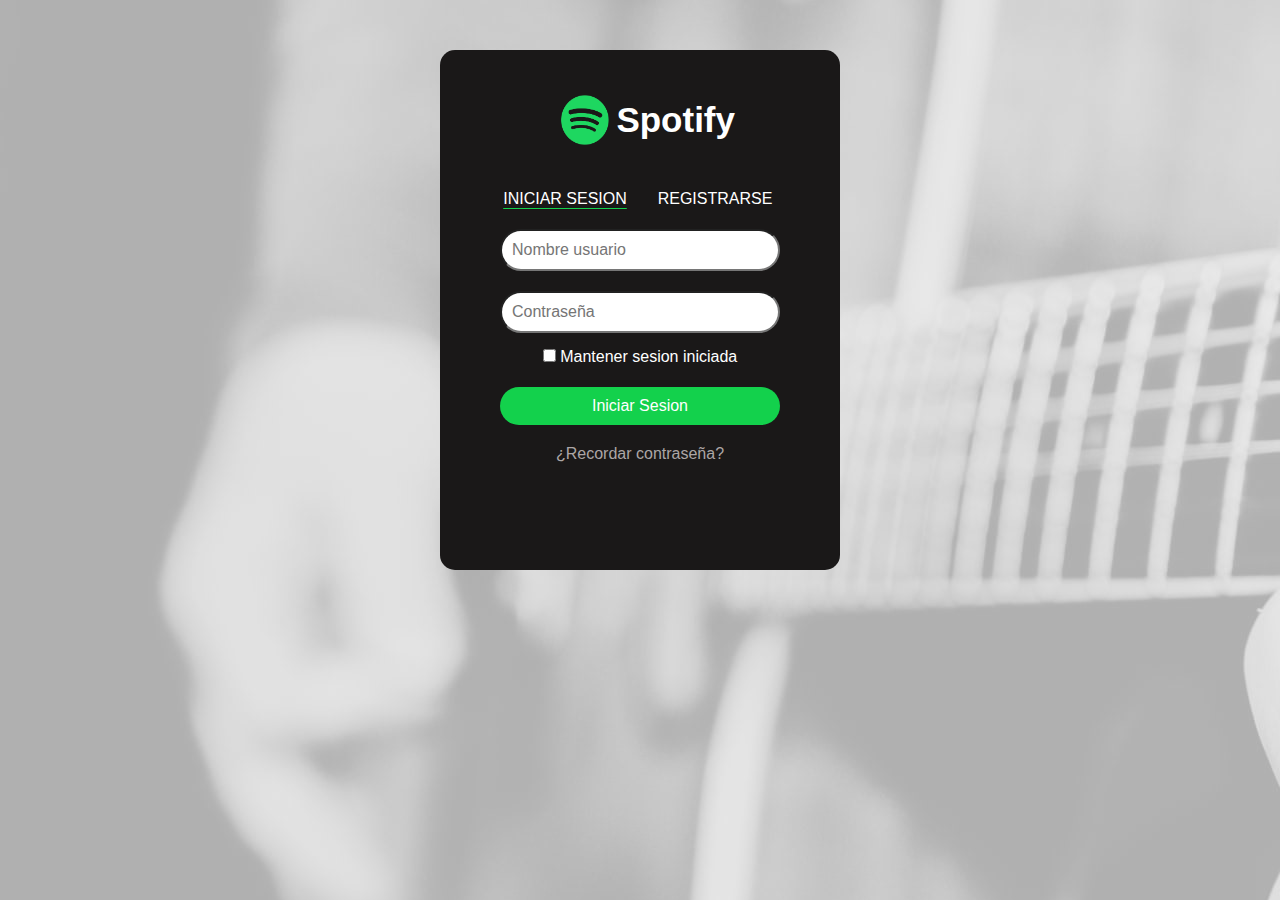
<file: index.html>
<!DOCTYPE html>
<html lang="en">
<head>
    <meta charset="UTF-8">
    <meta name="viewport" content="width=device-width, initial-scale=1.0">
    <link rel="stylesheet" href="css/normalize.css">
    <link rel="stylesheet" href="css/style.css">
    <link href="https://fonts.googleapis.com/css2?family=DM+Sans:opsz,wght@9..40,900&display=swap" rel="stylesheet">

    <title>Inicio Sesion | Spotify</title>
</head>

<body>
    <div class="contenedor">
        <main class="logotipo">
            <img class="logotipo__imagen" src="./img/Spotify_Logo_RGB_Green.png" alt="logo spotify">
            <h1 class="logotipo__texto">Spotify</h1>
        </main>

        <nav class="navegacion">
            <a class="sigin sign--activo" href="index.html">INICIAR SESION</a>
            <a class="sigup" href="registro.html">REGISTRARSE</a>
        </nav>

        <form class="formulario">
            <input class="formulario__usuario" type="text" placeholder="Nombre usuario">
            <input class="formulario__contraseña" type="text" placeholder="Contraseña">
        </form>
        <div class="caja">
            <input class="formulario__check" type="checkbox">
            <label for="formulario__check">Mantener sesion iniciada</label>
        </div>
        <input class="formulario__submit" type="submit" value="Iniciar Sesion">

        <div class="recordar_contraseña">
            <a class="recordar_contraseña__texto" href="index.html">¿Recordar contraseña?</a>
        </div>
    </div>
</body>
</html>
</file>
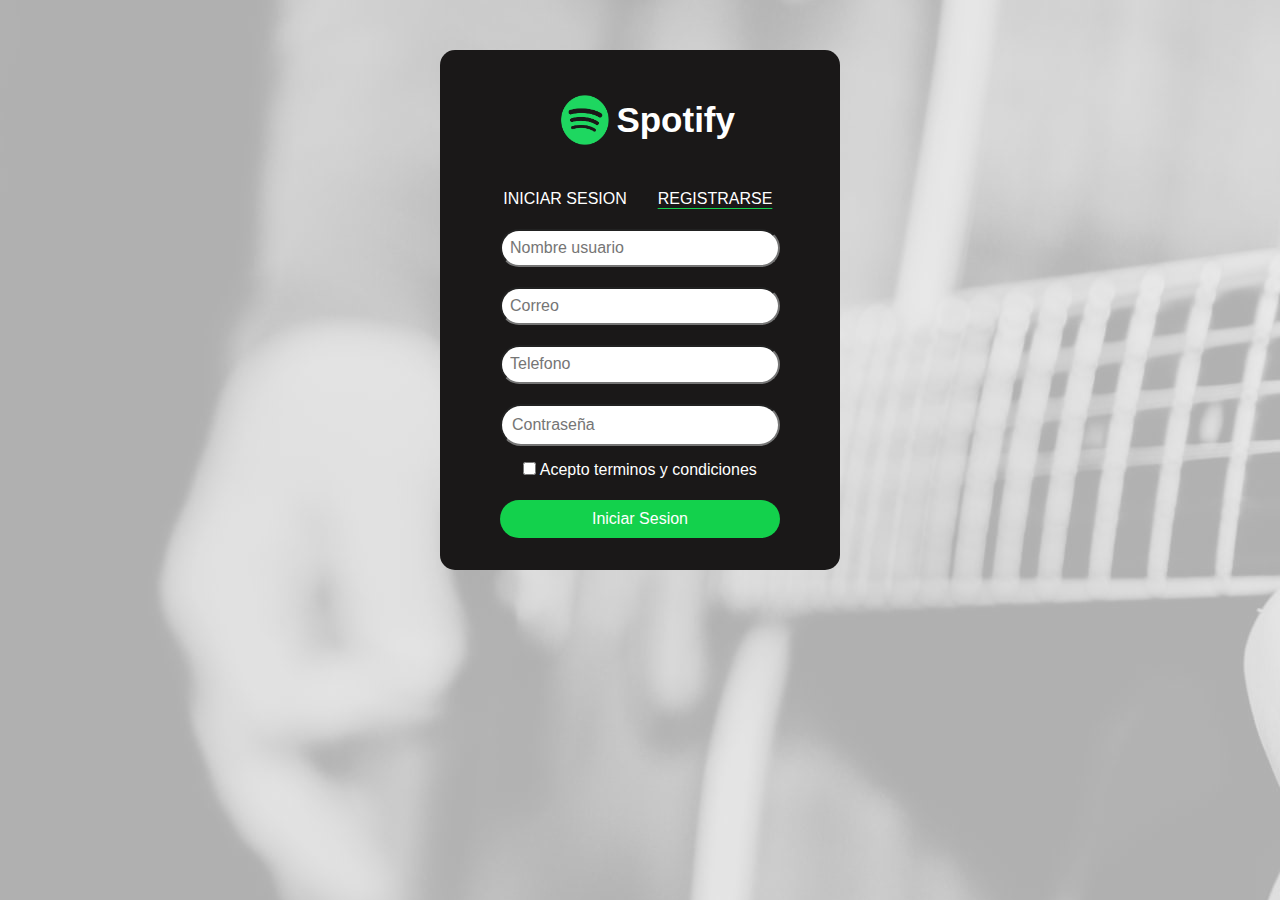
<file: registro.html>
<!DOCTYPE html>
<html lang="en">
<head>
    <meta charset="UTF-8">
    <meta name="viewport" content="width=device-width, initial-scale=1.0">
    <link rel="stylesheet" href="css/normalize.css">
    <link rel="stylesheet" href="css/style.css">
    <link href="https://fonts.googleapis.com/css2?family=DM+Sans:opsz,wght@9..40,900&display=swap" rel="stylesheet">

    <title>Inicio Sesion | Spotify</title>
</head>

<body>
    <div class="contenedor">
        <main class="logotipo">
            <img class="logotipo__imagen" src="./img/Spotify_Logo_RGB_Green.png" alt="logo spotify">
            <h1 class="logotipo__texto">Spotify</h1>
        </main>
        
        <nav class="navegacion">
            <a class="sigin" href="index.html">INICIAR SESION</a>
            <a class="sigup sign--activo" href="registro.html">REGISTRARSE</a>
        </nav>

        <form action="formulario">
            <input class="formulario__usuario_nuevo" type="text" placeholder="Nombre usuario">
            <input class="formulario__correo" type="email" placeholder="Correo">
            <input class="formulario__telefono" type="number" placeholder="Telefono">
            <input class="formulario__contraseña" type="text" placeholder="Contraseña">
        </form>

        <div class="caja">
            <input class="formulario__check" type="checkbox">
            <label for="formulario__check">Acepto terminos y condiciones</label>
        </div>
        <input class="formulario__submit" type="submit" value="Iniciar Sesion">
        
    </div>
</body>
</html>
</file>
<file: css/style.css>
:root{
    --primario: #404142;
    --secundario: #13d14c;
    --secundarioOscuro: #0e9b38;
    --blanco: #ffffff;
    --grisclaro: #aca6a6;
    --fondo: #b3b3b3;
    --negro: #1a1818;

    --FuenteLogo: 'Robotic', sans-serif;
}

html {
    box-sizing: border-box;
    font-size: 62.5%; /*Esto permite trabajar en REMS en el proyecto*/
  }
  *, *:before, *:after {
    box-sizing: inherit;
  }

body{
    background-image: url(../img/fondo-pantalla.jpg);
    font-family: var(--FuenteLogo);
    font-size: 1.6rem;
    text-align: center;
    color: var(--blanco);
}

@media(min-width: 1200px){
    .body{
        background-image: url(../img/fondo-pantalla-2.jpg);
    }
}

a, p{
    text-decoration: none;
    text-align: center;
    color: var(--blanco);
}

h1{
    font-family: var(--FuenteLogo);
    font-size: 3.5rem;
    color: var(--blanco);
}

*{
    margin: 0px;
    padding: 0px;
    box-sizing: border-box;
  }

/*Logotipo*/

.contenedor{
    background-color: var(--negro);
    border-radius: 1.5rem;
    width: 400px;
    height: 520px;
    margin: 0 auto;
    margin-top: 50px;
}

.logotipo{
    display: grid;
    grid-template-columns: repeat(2, 1fr);
}

.logotipo__imagen{
    width: 5rem;
    height: 5rem;
    margin-left: 120px;
    margin-top: 45px;
    vertical-align: middle;
}

.logotipo__texto{
    text-align: right;
    margin-right: 105px;
    margin-top: 50px;
    margin-bottom: 50px;
}
/*Navegacion*/

.navegacion{
    display: grid;
    grid-template-columns: repeat(2, 1fr);
    
}

.sigin{
    margin-left: 5rem;
}

.sigup{
    margin-right: 5rem;
}

.sign--activo, .sigin:hover{
    text-decoration-line: underline;
    text-underline-position: under;
    text-decoration-color: var(--secundario);
}

/*Formulario Inicio Sesion*/

.formulario{
    display: flex;
    flex-direction: column;
    justify-content: center;
    appearance: none;
}

.formulario__usuario, 
.formulario__contraseña{
    border-radius: 5rem;
    margin: 0 auto;
    margin-top: 5%;
    padding: 1rem;
    width: 70%;
}

/*Check*/
.caja {
    margin-top: 15px;
    vertical-align: middle;
}

/*Formulario Registro*/

.formulario__usuario_nuevo, 
.formulario__correo, 
.formulario__telefono{
    border-radius: 5rem;
    margin: 0 auto;
    margin-top: 5%;
    padding: 0.8rem;
    width: 70%;
}


/*Botón*/

.formulario__submit{
    background-color: var(--secundario);
    color: var(--blanco);
    margin: 1rem;
    transition: background-color .3s ease;
    border-radius: 5rem;
    margin: 0 auto;
    margin-top: 5%;
    padding: 1rem;
    width: 70%;
    border: none;
}

.formulario__submit:hover{
    cursor: pointer;
    background-color: var(--secundarioOscuro) ;
}

.recordar_contraseña{
    margin-top: 5% 
}

.recordar_contraseña__texto{
    color: var(--grisclaro);
}
</file>
